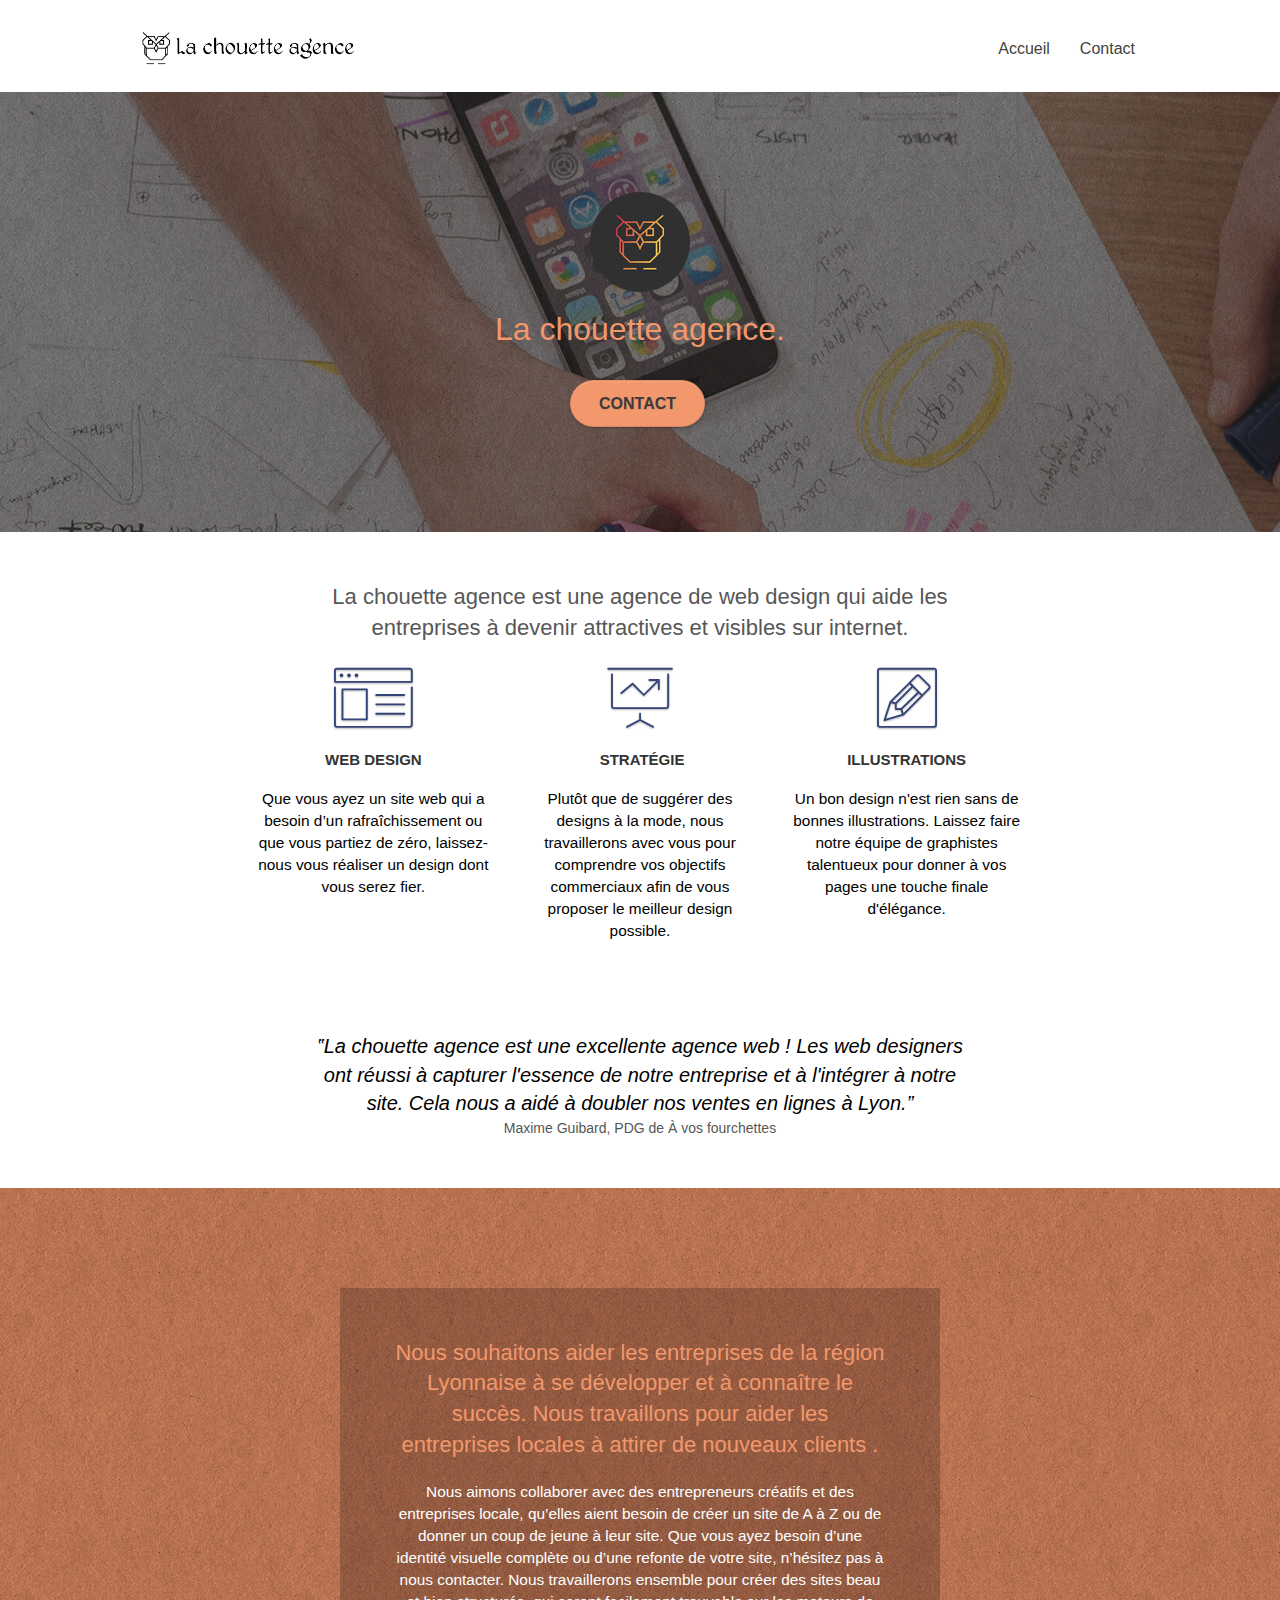
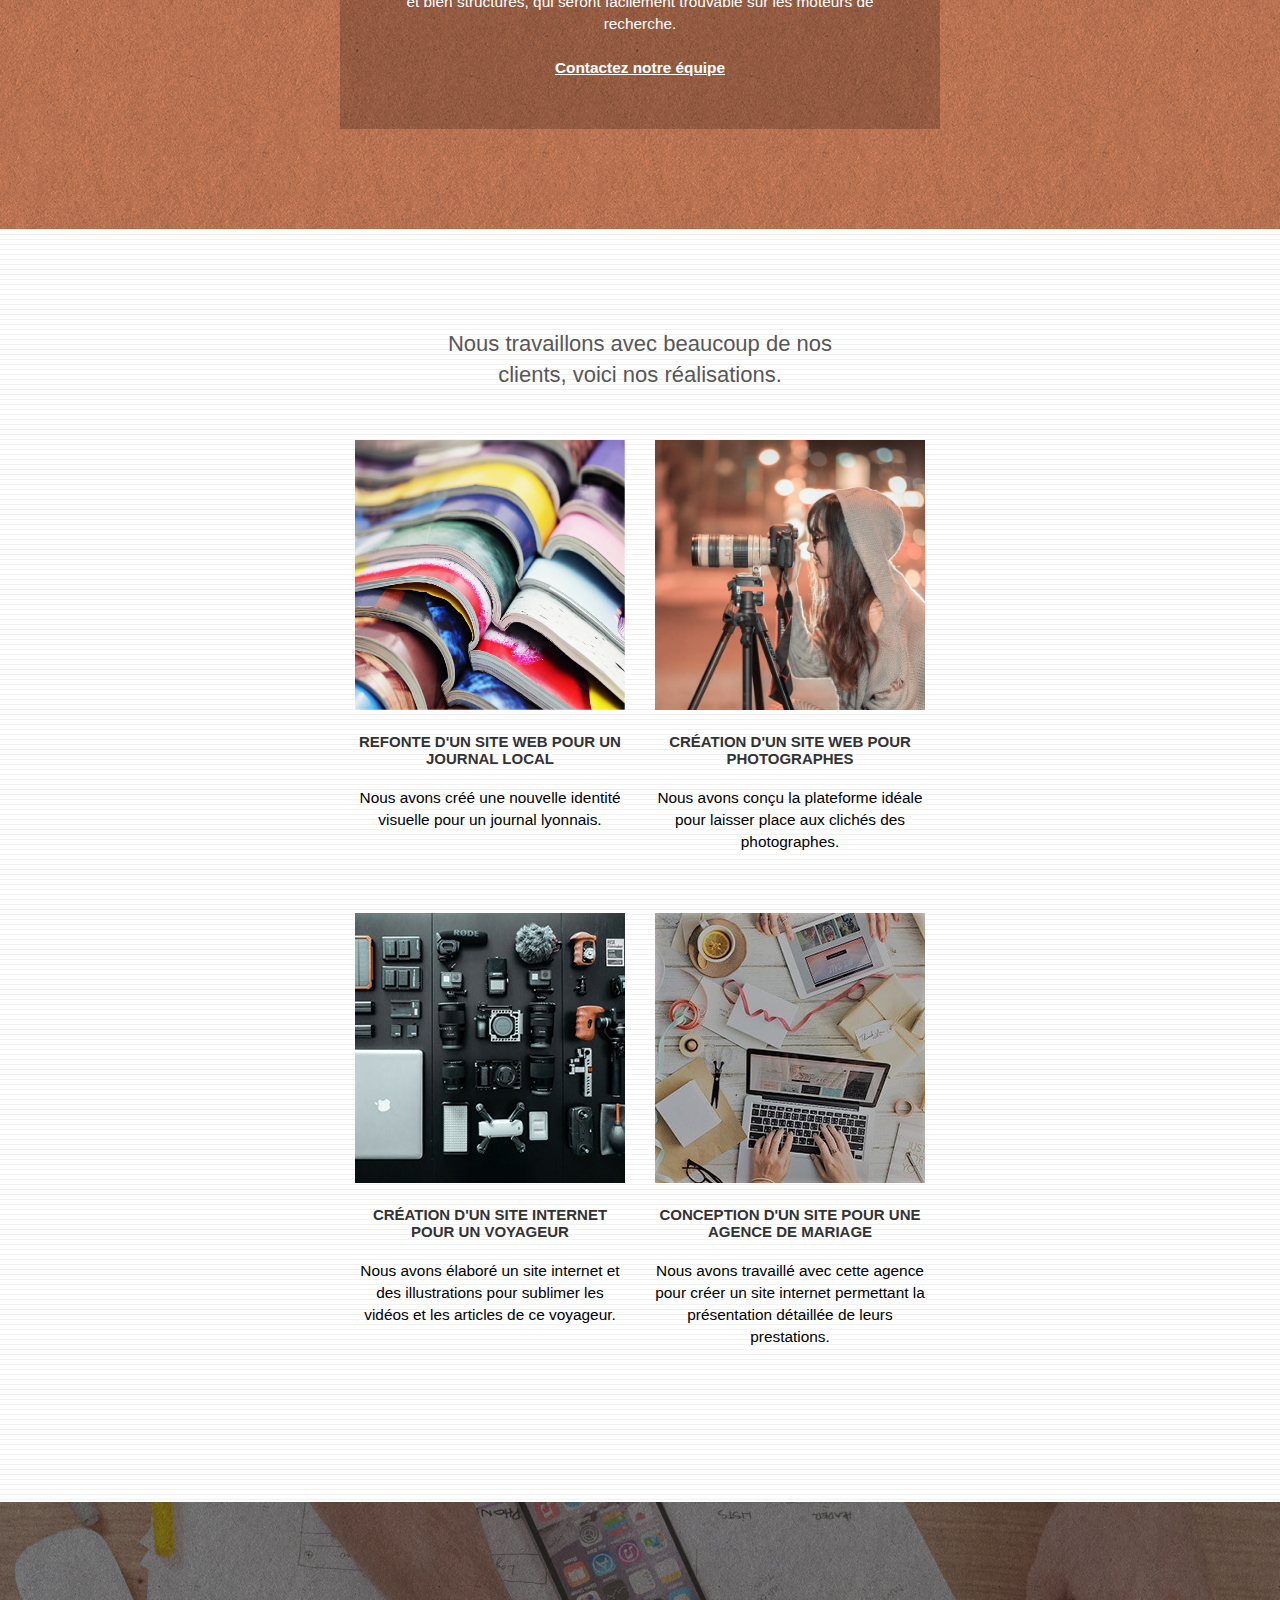
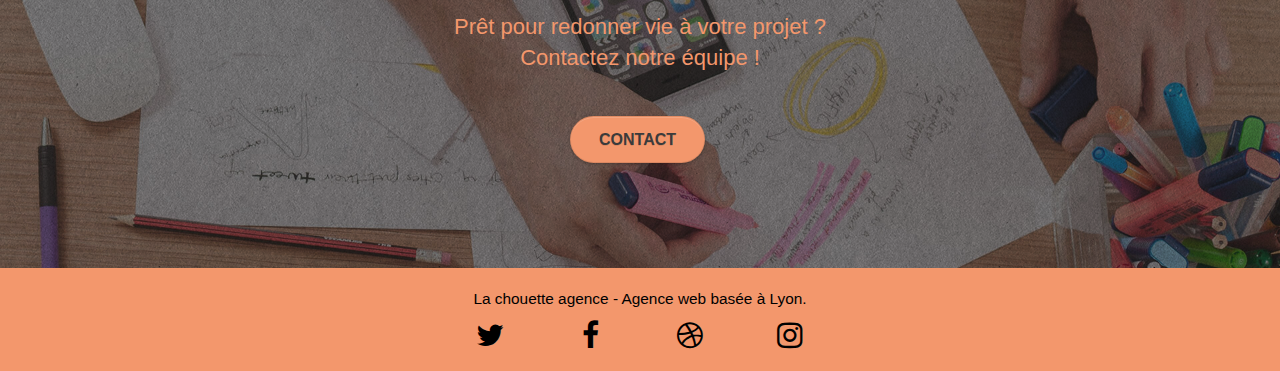
<file: index.html>
<!doctype html>
<html lang="fr">
<head>
    <meta charset="utf-8">
	<meta name="description" content="La chouette agence est la meilleur agence de web design à Lyon. Marque, branding, identité visuelle, charte graphique, illustration, refonte graphique, infographie. Depuis plusieurs années, nous avons aidé plusieurs entreprises à développer leur visibilité sur le web et à doubler leurs ventes.">
	<meta name="robots" content="index, follow"/>
    <meta name="viewport" content="width=device-width, initial-scale=1.0, viewport-fit=cover">
    <link rel="shortcut icon" type="image/png" href="favicon.jpg">
    
	<link rel="stylesheet" type="text/css" href="./css/bootstrap.css">
	<link rel="stylesheet" type="text/css" href="style.css">
	<link rel="stylesheet" type="text/css" href="./css/font-awesome.css">
	<link rel="stylesheet" type="text/css" href="./css/et-line.css">
    
	<script defer src="./js/jquery-2.1.0.js"></script>
	<script defer src="./js/bootstrap.js"></script>
	<script defer src="./js/blocs.js"></script>
	<script defer src="./js/jquery.touchSwipe.js" defer></script>
	<script defer src="./js/gmaps.js"></script>

    <title>La chouette agence | La meilleur agence de web design à Lyon</title>

<!-- Analytics -->
 
<!-- Analytics END -->
    
</head>
<body>
<!-- Principal conteneur -->
<div class="page-container">
    
<!-- bloc-0 -->
<header class="bloc bgc-white l-bloc " id="bloc-0">
	<div class="container bloc-sm">
		<div class="navbar row">
			<div class="navbar-header">
				<a class="navbar-brand focus-tab-black" href="index.html"><img src="img/la-chouette-agence.png" alt="Logo officiel de la chouette agence, la meilleur agence de web design à Lyon" width="214" height="40"/></a>
				<button aria-label="menu" id="nav-toggle" type="button" class="ui-navbar-toggle navbar-toggle" data-toggle="collapse" data-target=".navbar-1">
					<span class="sr-only">Toggle navigation</span><span class="icon-bar"></span><span class="icon-bar"></span><span class="icon-bar"></span>
				</button>
			</div>
			<nav class="collapse navbar-collapse navbar-1 special-dropdown-nav">
				<ul class="site-navigation nav navbar-nav">
					<li>
						<a class="focus-tab-black" href="index.html">Accueil</a>
					</li>
					<li>
					</li>
					<li>
						<a class="focus-tab-black" href="contact.html">Contact</a>
					</li>
				</ul>
			</nav>
		</div>
	</div>
</header>
<!-- bloc-0 END -->

<!-- bloc-1-presentation -->
<main>
	<section class="bloc bgc-dark-slate-blue bg-banniere d-bloc bg-t-edge bloc-bg-texture texture-paper b-parallax" id="bloc-1-hero">
		<div class="container bloc-lg">
			<div class="row tight-width-whitespace">
				<div class="col-sm-12">
					<img src="img/logo.png" class="center-block image-resize-mode" width="100" height="100" alt="Logo secondaire de la chouette agence, la meilleur agence de web design à Lyon" />
					<h1 class="text-center hero-bloc-text tc-white ">
						La chouette agence.
					</h1>
					<div class="text-center">
						<a role="button" href="contact.html" class="btn btn-lg btn-clean btn-rd cta-hero btn-atomic-tangerine focus-tab-white" id="cta-hero">Contact</a>
					</div>
				</div>
			</div>
		</div>
	</section>
<!-- bloc-1-presentation END -->

<!-- bloc-2-services -->

	<section class="bloc bgc-white l-bloc" id="bloc-2-services">
		<div class="container bloc-md">
			<div class="row">
				<div class="col-sm-12 text-center image-to-text-1">
					<h2><strong>La chouette agence</strong> est une <strong>agence de web design</strong> qui aide les entreprises à devenir <strong>attractives</strong> et <strong>visibles sur internet</strong>.</h2>
				</div>
			</div>
			<div class="row voffset-lg med-width-whitespace">
				<div class="col-sm-4">
					<div class="text-center">
						<span aria-labelledby="logo-1-libelle" aria-describedby="logo-1-description" class="et-icon-browser sm-shadow icon-dark-slate-blue icons icon-lg"></span>
					</div>
					<h3 id="logo-1-libelle" class="mg-md text-center">
						Web design
					</h3>
					<p id="logo-1-description" class="text-center ">
						Que vous ayez un <strong>site web</strong> qui a besoin d&rsquo;un <strong>rafraîchissement</strong> ou que vous partiez de zéro, laissez-nous vous <strong>réaliser un design</strong> dont vous serez fier.
					</p>
				</div>
				<div class="col-sm-4">
					<div class="text-center">
						<span aria-labelledby="logo-2-libelle" aria-describedby="logo-2-description" class="et-icon-presentation sm-shadow icon-dark-slate-blue icons icon-lg"></span>
					</div>
					<h3 id="logo-2-libelle" class="mg-md text-center">
						&nbsp;Stratégie
					</h3>
					<p id="logo-2-description" class="text-center ">
						Plutôt que de suggérer des designs à la mode, nous travaillerons avec vous pour comprendre vos <strong>objectifs commerciaux</strong> afin de vous proposer <strong>le meilleur design</strong> possible.<br>
					</p>
				</div>
				<div class="col-sm-4">
					<div class="text-center">
						<span aria-labelledby="logo-3-libelle" aria-describedby="logo-3-description" class="et-icon-edit sm-shadow icon-dark-slate-blue icons icon-lg"></span>
					</div>
					<h3 id="logo-3-libelle" class="mg-md text-center">
						Illustrations
					</h3>
					<p id="logo-3-description" class="text-center ">
						Un bon design n'est rien sans de bonnes illustrations. Laissez faire notre <strong>équipe de graphistes talentueux</strong> pour donner à vos <strong>pages</strong> une touche finale d'<strong>élégance</strong>.
					</p>
				</div>
			</div>
			<div class="row voffset-lg voffset">
				<div class="col-xs-12 col-md-8 col-md-offset-2 text-center image-to-text-2">
					<q>La chouette agence est une <strong>excellente agence web</strong> ! <strong>Les web designers</strong> ont réussi à capturer l'essence de notre entreprise et à l'intégrer à notre site. Cela nous a aidé à <strong>doubler nos ventes en lignes</strong> à Lyon.</q><br>
					<cite>Maxime Guibard, PDG de À vos fourchettes</cite>
				</div>
			</div>
		</div>
	</section>
	<!-- bloc-2-services END -->

	<!-- bloc-3-what-i-do -->
	<section class="bloc tc-white bgc-atomic-tangerine bg-presentation d-bloc bloc-bg-texture texture-paper b-parallax" id="bloc-3-what-i-do">
		<div class="container bloc-lg">
			<div class="row tight-width-whitespace black-background bg-access">
				<div class="col-sm-12">
					<h2 class="mg-md text-center tc-white">
						Nous souhaitons aider les entreprises de la région Lyonnaise à se développer et à connaître le succès. Nous travaillons pour aider les entreprises locales à attirer de nouveaux clients .<br>
					</h2>
					<p class="text-center white">
						Nous aimons collaborer avec des <strong>entrepreneurs créatifs</strong> et des <strong>entreprises locale</strong>, qu’elles aient <strong>besoin de créer un site de A à Z</strong> ou de donner un <strong>coup de jeune à leur site</strong>. Que vous ayez besoin d’<strong>une identité visuelle complète</strong> ou d’<strong>une refonte de votre site</strong>, n’hésitez pas à <strong>nous contacter</strong>. Nous travaillerons ensemble pour créer <strong>des sites beau et bien structurés</strong>, qui seront <strong>facilement trouvable sur les moteurs de recherche</strong>.<br><br><a class="ltc-white bold-link focus-tab-white" href="contact.html">Contactez notre équipe</a><br>
					</p>
				</div>
			</div>
		</div>
	</section>
	<!-- bloc-3-what-i-do END -->

	<!-- bloc-4-portfolio -->
	<section class="bloc bgc-white bg-lines-h2-bg bg-repeat l-bloc" id="bloc-4-portfolio">
		<div class="container bloc-lg">
			<div class="row">
				<div class="col-sm-12 text-center image-to-text-3">
					<h2>Nous travaillons avec beaucoup de nos clients, voici nos réalisations.</h2>
				</div>
			</div>
			<div class="row tight-width-whitespace portfolio-row">
				<article class="col-sm-6">
					<a class="focus-tab-black" href="#" aria-labelledby="image-1-libelle" aria-describedby="image-1-description" data-lightbox="img/1-more.jpg" data-gallery-id="gallery-1" data-caption="Refonte d'un site web pour un journal local" data-frame="snapshot-lb"><img aria-describedby="image-1-description" src="img/1.jpg" width="270" height="270" alt="Refonte d'un site web pour un journal local sur laquelle la chouette agence a travaillé" class="img-responsive portfolio-thumb" /></a>
					<h3 id="image-1-libelle" class="mg-md text-center">
						Refonte d'un site web pour un journal local
					</h3>
					<p id="image-1-description" class="text-center">
						Nous avons créé une nouvelle identité visuelle pour un <strong>journal</strong> lyonnais.
					</p>
				</article>
				<article class="col-sm-6">
					<a class="focus-tab-black" href="#" aria-labelledby="image-2-libelle" aria-describedby="image-2-description" data-lightbox="img/2-more.jpg" data-gallery-id="gallery-1" data-caption="Création d'un site web pour photographes" data-frame="snapshot-lb"><img aria-describedby="image-2-description" src="img/2.jpg" width="270" height="270" class="img-responsive portfolio-thumb" alt="Création d'un site web pour photographes sur laquelle la chouette agence a travaillé"/></a>
					<h3 id="image-2-libelle" class="mg-md text-center">
						Création d'un site web pour photographes
					</h3>
					<p id="image-2-description" class="text-center">
						Nous avons conçu la <strong>plateforme idéale</strong> pour laisser place aux clichés des <strong>photographes</strong>.
					</p>
				</article>
			</div>
			<div class="row tight-width-whitespace portfolio-row">
				<article class="col-sm-6">
					<a class="focus-tab-black" href="#" aria-labelledby="image-3-libelle" aria-describedby="image-3-description" data-lightbox="img/3-more.jpg" data-gallery-id="gallery-1" data-caption="Création d'un site internet pour un voyageur" data-frame="snapshot-lb"><img aria-describedby="image-3-description" src="img/3.jpg" width="270" height="270" class="img-responsive portfolio-thumb" alt="Création d'un site web pour voyageur sur laquelle la chouette agence a travaillé"/></a>
					<h3 id="image-3-libelle" class="mg-md text-center">
						Création d'un site internet pour un voyageur
					</h3>
					<p id="image-3-description" class="text-center">
						Nous avons élaboré un <strong>site internet</strong> et des <strong>illustrations</strong> pour <strong>sublimer les vidéos</strong> et les <strong>articles</strong> de ce voyageur.
					</p>
				</article>
				<article class="col-sm-6">
					<a class="focus-tab-black" href="#" aria-labelledby="image-4-libelle" aria-describedby="image-4-description" data-lightbox="img/4-more.jpg" data-gallery-id="gallery-1" data-caption="Conception d'un site pour une agence de mariage" data-frame="snapshot-lb"><img aria-describedby="image-4-description" src="img/4.jpg" width="270" height="270" class="img-responsive portfolio-thumb" alt="Création d'un site web pour agence de mariage sur laquelle la chouette agence a travaillé"/></a>
					<h3 id="image-4-libelle" class="mg-md text-center">
						Conception d'un site pour une agence de mariage
					</h3>
					<p id="image-4-description" class="text-center">
						Nous avons travaillé avec cette agence pour créer un site internet permettant la <strong>présentation détaillée</strong> de leurs prestations.
					</p>
				</article>
			</div>
		</div>
	</section>
	<!-- bloc-4-portfolio END -->

	<!-- bloc-5-cta -->
	<section class="bloc bg-banniere d-bloc bloc-bg-texture texture-paper" id="bloc-5-cta">
		<div class="container bloc-lg">
			<div class="row">
				<div class="col-sm-12">
					<h2 class="mg-md text-center tc-white">
						Prêt pour redonner vie à votre projet ?<br>Contactez notre équipe !
					</h2>
					<div class="col-sm-12 text-center">
						<a role="button" href="contact.html" class="btn btn-atomic-tangerine btn-clean btn-rd btn-lg cta-hero focus-tab-white">Contact</a>
					</div>
				</div>
			</div>
		</div>
	</section>
</main>
<!-- bloc-5-cta END -->

<!-- Footer - bloc-8 -->
<footer class="bloc bgc-atomic-tangerine d-bloc" id="bloc-8">
	<div class="container bloc-sm">
		<div class="row">
			<div class="col-sm-12">
				<p class="text-center">
					La chouette agence - <strong>Agence web basée à Lyon</strong>.<br>
				</p>
				<div class="row row-no-gutters social">
					<div class="col-sm-3">
						<div class="text-center">
							<a class="social focus-tab-white" href="#" title="Compte Twitter de la chouette agence"><span class="fa fa-twitter icon-md color-access"></span></a>
						</div>
					</div>
					<div class="col-sm-3">
						<div class="text-center">
							<a class="social focus-tab-white" href="#" title="Compte Facebook de la chouette agence"><span class="fa fa-facebook icon-md color-access"></span></a>
						</div>
					</div>
					<div class="col-sm-3">
						<div class="text-center">
							<a class="social focus-tab-white" href="#" title="Compte Dribble de la chouette agence"><span class="fa fa-dribbble icon-md color-access"></span></a>
						</div>
					</div>
					<div class="col-sm-3">
						<div class="text-center">
							<a class="social focus-tab-white" href="#" title="Compte Instagram de la chouette agence"><span class="fa fa-instagram icon-md color-access"></span></a>
						</div>
					</div>
				</div>
			</div>
		</div>
	</div>
</footer>
<!-- Footer - bloc-8 END -->

</div>
<!-- Principal conteneur END -->
    

</body>
</html>
</file>
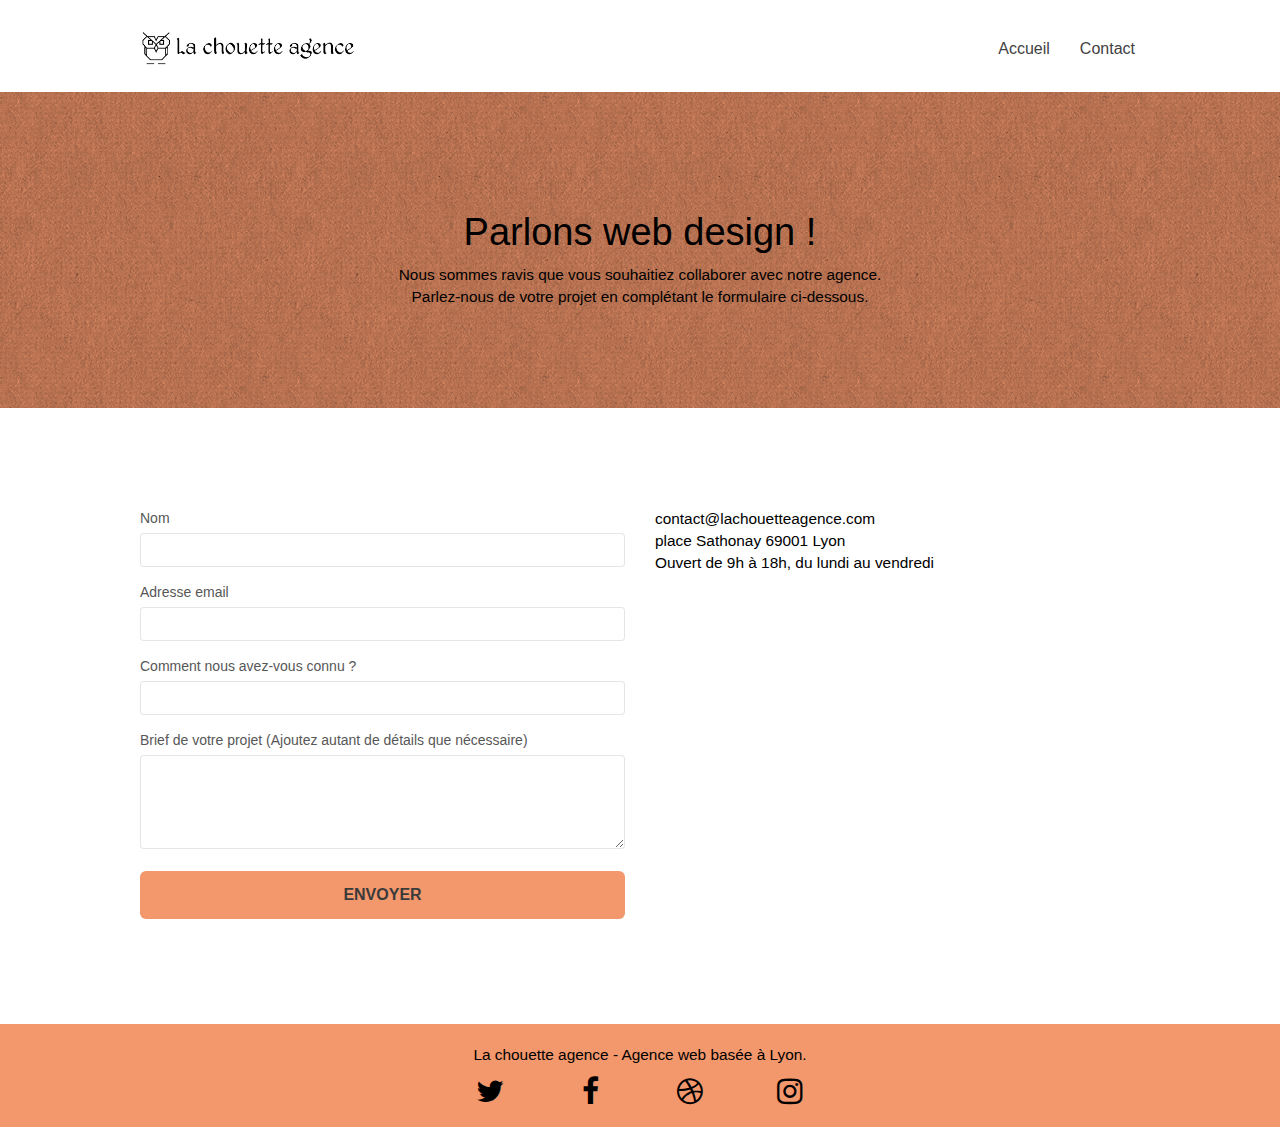
<file: contact.html>
<!doctype html>
<html lang="fr">
<head>
    <meta charset="utf-8">
    <meta name="description" content="Vous voulez développer le design de votre site web ? Vous avez des questions sur les tarifs ? N'hésitez pas, des professionels de la chouette agence sont à votre écoute.">
	<meta name="robots" content="index,follow"/>
    <meta name="viewport" content="width=device-width, initial-scale=1.0, viewport-fit=cover">
    <link rel="shortcut icon" type="image/png" href="favicon.jpg">
    
	<link rel="stylesheet" type="text/css" href="./css/bootstrap.css">
	<link rel="stylesheet" type="text/css" href="style.css">
	<link rel="stylesheet" type="text/css" href="./css/font-awesome.css">
	<link rel="stylesheet" type="text/css" href="./css/et-line.css">
    
	<script src="./js/jquery-2.1.0.js"></script>
	<script src="./js/bootstrap.js"></script>
	<script src="./js/blocs.js"></script>
	<script src="./js/jqBootstrapValidation.js"></script>
	<script src="./js/formHandler.js"></script>
    <title>Nous contacter</title>

    
<!-- Analytics -->
 
<!-- Analytics END -->
    
</head>
<body>
<!-- Principal conteneur -->
<div class="page-container">
    
<!-- bloc-0 -->
<header class="bloc bgc-white l-bloc " id="bloc-0">
	<div class="container bloc-sm">
		<div class="navbar row">
			<div class="navbar-header">
				<a class="navbar-brand focus-tab-black" href="index.html"><img src="img/la-chouette-agence.png" alt="Logo officiel de la chouette agence, la meilleur agence de web design à Lyon" height="40" width="214"/></a>
				<button aria-label="menu" id="nav-toggle" type="button" class="ui-navbar-toggle navbar-toggle" data-toggle="collapse" data-target=".navbar-1">
					<span class="sr-only">Toggle navigation</span><span class="icon-bar"></span><span class="icon-bar"></span><span class="icon-bar"></span>
				</button>
			</div>
			<nav class="collapse navbar-collapse navbar-1 special-dropdown-nav">
				<ul class="site-navigation nav navbar-nav">
					<li>
						<a class="focus-tab-black" href="index.html">Accueil</a>
					</li>
					<li>
					</li>
					<li>
						<a class="focus-tab-black" href="contact.html">Contact</a>
					</li>
				</ul>
			</nav>
		</div>
	</div>
</header>
<!-- bloc-0 END -->

<!-- bloc-6 -->
<main>
	<section class="bloc bg-dots-bg bg-repeat bgc-atomic-tangerine d-bloc bloc-bg-texture texture-paper" id="bloc-6">
		<div class="container bloc-lg">
			<div class="row">
				<div class="col-sm-12">
					<h1 class="text-center hero-bloc-text color-access">
						Parlons web design !
					</h1>
					<p class="text-center mg-lg tight-width-whitespace color-access">
						Nous sommes ravis que vous souhaitiez <strong>collaborer</strong> avec notre agence.<br>
						Parlez-nous de votre projet en complétant le formulaire ci-dessous.
					</p>
				</div>
			</div>
		</div>
	</section>
	<!-- bloc-6 END -->

	<!-- bloc-7 -->
	<div class="bloc bgc-white l-bloc" id="bloc-7">
		<div class="container bloc-lg">
			<div class="row">
				<div role="form" class="col-sm-6">
					<form id="form_1" novalidate>
						<div class="form-group">
							<label for="name">
								Nom
							</label>
							<input id="name" class="form-control" type="text" required/>
						</div>
						<div class="form-group">
							<label for="email" >
								Adresse email
							</label>
							<input id="email" class="form-control" type="email" required/>
						</div>
						<div class="form-group">
							<label for="input_504">
								Comment nous avez-vous connu ?
							</label>
							<input id="input_504" class="form-control" type="text" required/>
						</div>
						<div class="form-group">
							<label for="message">
								Brief de votre projet (Ajoutez autant de détails que nécessaire)<br>
							</label><textarea id="message" class="form-control" rows="4" cols="50" required></textarea>
						</div> 
						<button class="bloc-button btn btn-lg btn-block cta-hero btn-atomic-tangerine focus-tab-black" type="submit">
							Envoyer
						</button>
					</form>
				</div>
				<div class="col-sm-6">
					<address>
						contact@lachouetteagence.com<br>
						place Sathonay 69001 Lyon<br>
						Ouvert de 9h à 18h, du lundi au vendredi<br>
					</address>
				</div>
			</div>
		</div>
	</div>
	<!-- bloc-7 END -->

	<!-- ScrollToTop Button -->
	<a role="button" aria-label="défiler vers le haut" class="bloc-button btn btn-d scrollToTop" onclick="scrollToTarget('1')"><span class="fa fa-chevron-up"></span></a>
	<!-- ScrollToTop Button END-->

</main>
<!-- Footer - bloc-8 -->
<footer class="bloc bgc-atomic-tangerine d-bloc" id="bloc-8">
	<div class="container bloc-sm">
		<div class="row">
			<div class="col-sm-12">
				<p class="text-center">
					La chouette agence - <strong>Agence web basée à Lyon</strong>.<br>
				</p>
				<div class="row row-no-gutters social">
					<div class="col-sm-3">
						<div class="text-center">
							<a class="social focus-tab-white" href="#" title="Compte Twitter de la chouette agence"><span class="fa fa-twitter icon-md color-access"></span></a>
						</div>
					</div>
					<div class="col-sm-3">
						<div class="text-center">
							<a class="social focus-tab-white" href="#" title="Compte Facebook de la chouette agence"><span class="fa fa-facebook icon-md color-access"></span></a>
						</div>
					</div>
					<div class="col-sm-3">
						<div class="text-center">
							<a class="social focus-tab-white" href="#" title="Compte Dribble de la chouette agence"><span class="fa fa-dribbble icon-md color-access"></span></a>
						</div>
					</div>
					<div class="col-sm-3">
						<div class="text-center">
							<a class="social focus-tab-white" href="#" title="Compte Instagram de la chouette agence"><span class="fa fa-instagram icon-md color-access"></span></a>
						</div>
					</div>
				</div>
			</div>
		</div>
	</div>
</footer>
<!-- Footer - bloc-8 END -->

</div>
<!-- Principal conteneur END -->
    

</body>
</html>
</file>
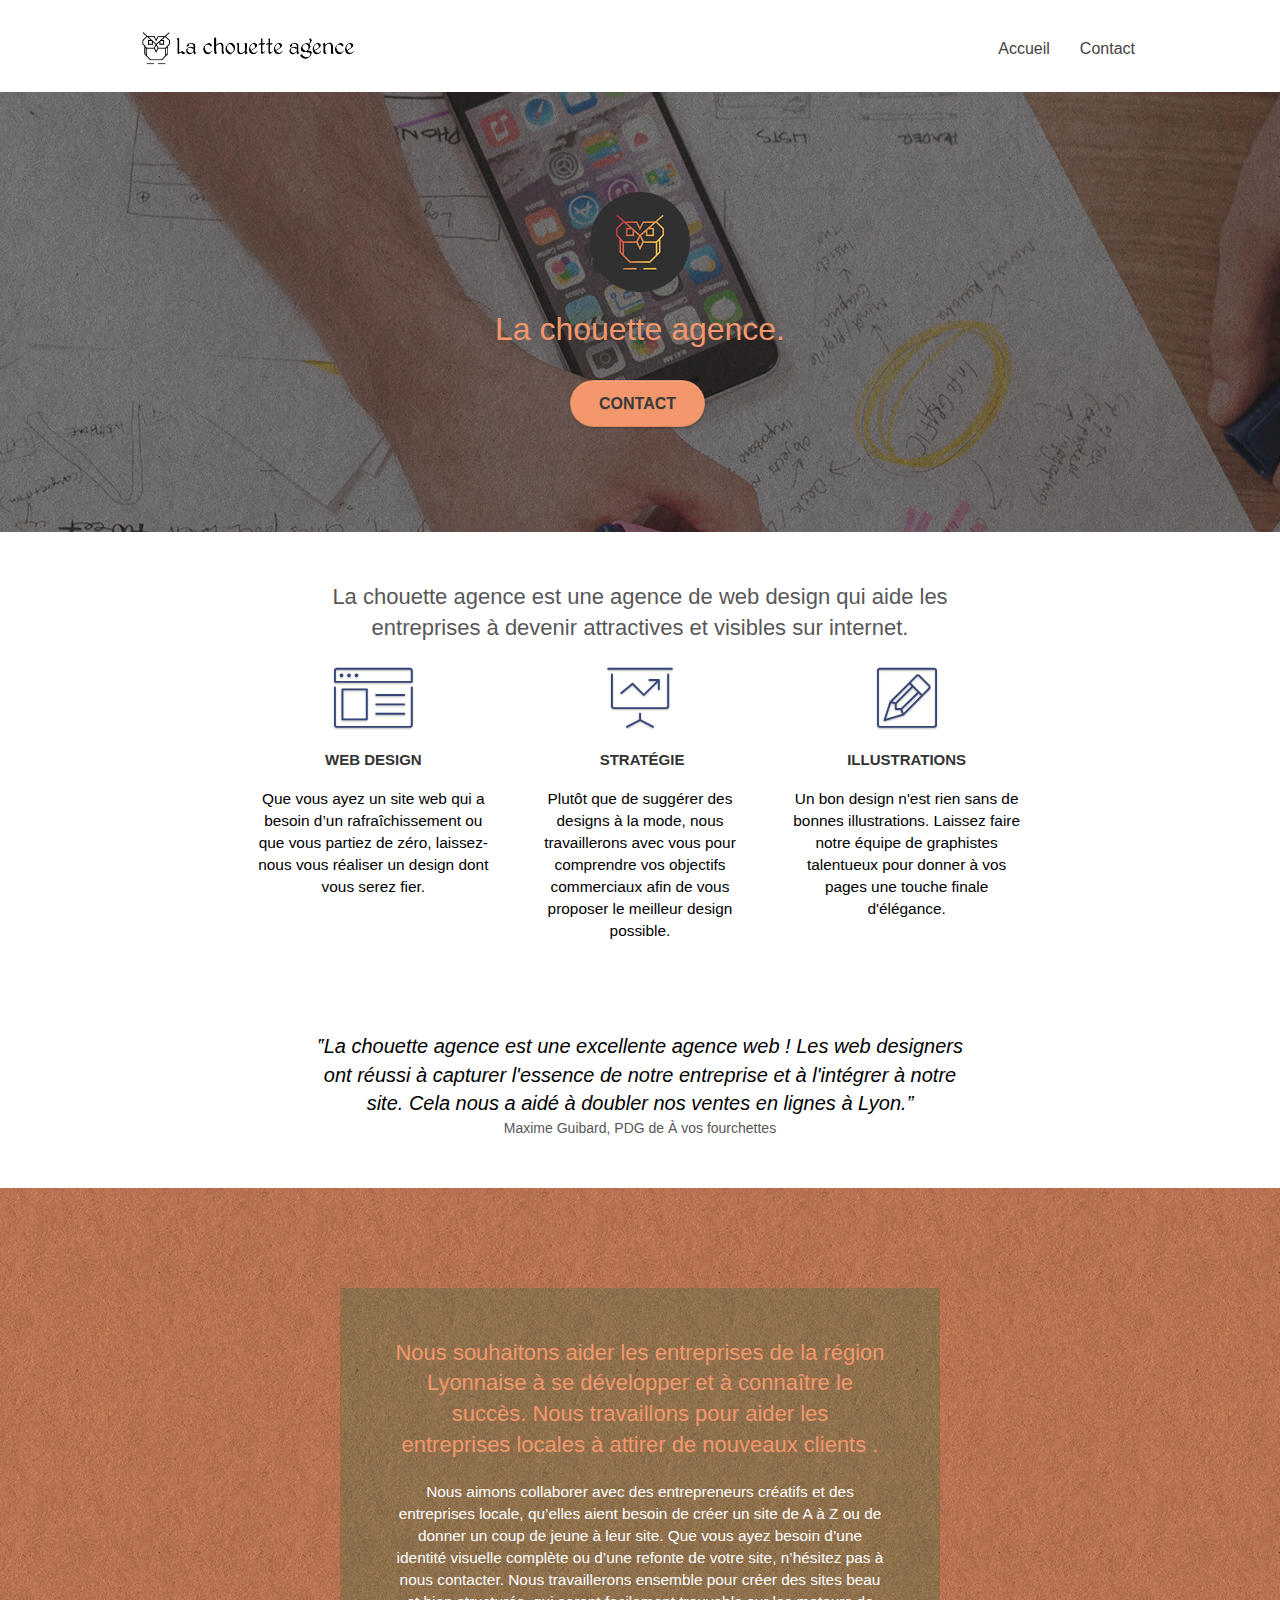
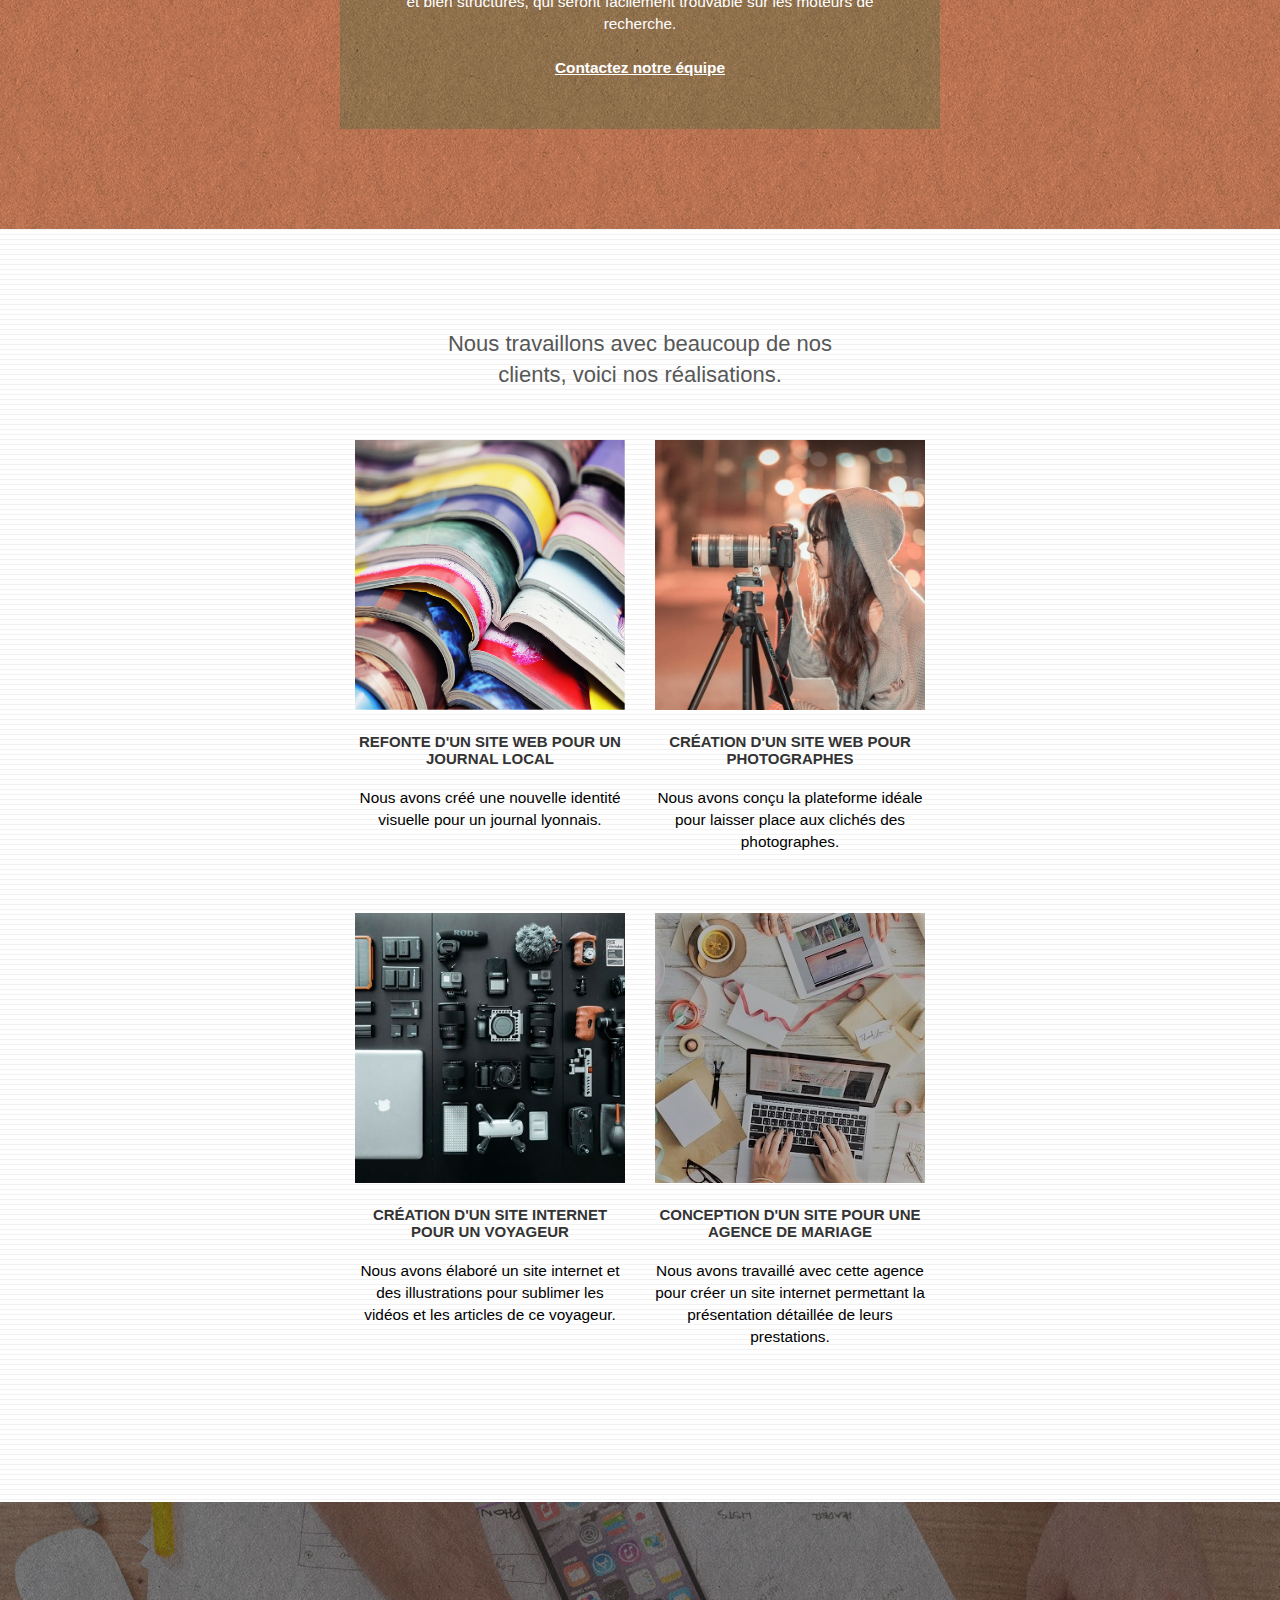
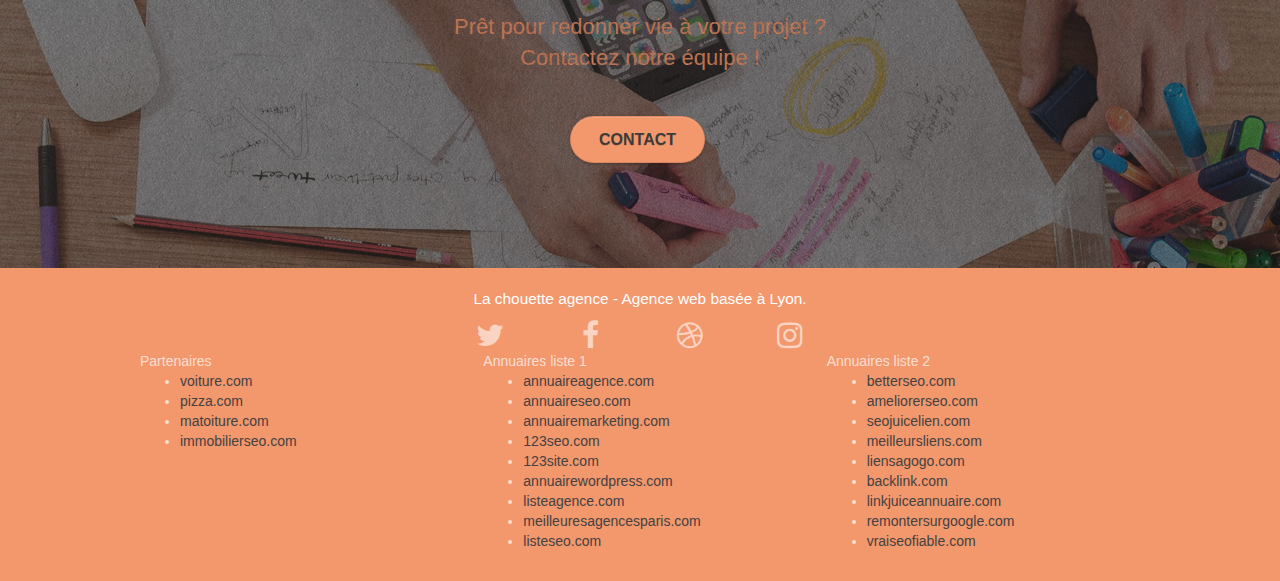
<file: la-chouette-agence.html>
<!doctype html>
<html lang="Default">
<head>
    <meta charset="utf-8">
	<meta name="description" content="La chouette agence est la meilleur agence de web design à Lyon. Marque, branding, identité visuelle, charte graphique, illustration, refonte graphique, infographie. Depuis plusieurs années, nous avons aidé plusieurs entreprises à développer leur visibilité sur le web et à doubler leurs ventes.">
	<meta name="robots" content="index, follow"/>
    <meta name="viewport" content="width=device-width, initial-scale=1.0, viewport-fit=cover">
    <link rel="shortcut icon" type="image/png" href="favicon.jpg">
    
	<link rel="stylesheet" type="text/css" href="./css/bootstrap.css">
	<link rel="stylesheet" type="text/css" href="style.css">
	<link rel="stylesheet" type="text/css" href="./css/font-awesome.css">
	<link rel="stylesheet" type="text/css" href="./css/et-line.css">
    
	<script src="./js/jquery-2.1.0.js"></script>
	<script src="./js/bootstrap.js"></script>
	<script src="./js/blocs.js"></script>
	<script src="./js/jquery.touchSwipe.js" defer></script>
	<script src="./js/gmaps.js"></script>

    <title>La chouette agence | La meilleur agence de web design à Lyon</title>

<!-- Analytics -->
 
<!-- Analytics END -->
    
</head>
<body>
<!-- Principal conteneur -->
<div class="page-container">
    
<!-- bloc-0 -->
<div class="bloc bgc-white l-bloc " id="bloc-0">
	<div class="container bloc-sm">

		<nav class="navbar row">
			<div class="navbar-header">
				<a class="navbar-brand" href="index.html"><img src="img/la-chouette-agence.png" alt="paris web design logo agence web meilleure agence" height="40"/></a>
				<button id="nav-toggle" type="button" class="ui-navbar-toggle navbar-toggle" data-toggle="collapse" data-target=".navbar-1">
					<span class="sr-only">Toggle navigation</span><span class="icon-bar"></span><span class="icon-bar"></span><span class="icon-bar"></span>
				</button>
			</div>
			<div class="collapse navbar-collapse navbar-1 special-dropdown-nav">
				<ul class="site-navigation nav navbar-nav">
					<li>
						<a href="index.html">Accueil</a>
					</li>
					<li>
					</li>
					<li>
						<a href="contact.html">Contact</a>
					</li>
				</ul>
			</div>
		</nav>
	</div>
</div>
<!-- bloc-0 END -->

<!-- bloc-1-presentation -->
<div class="bloc bgc-dark-slate-blue bg-banniere d-bloc bg-t-edge bloc-bg-texture texture-paper b-parallax" id="bloc-1-hero">
	<div class="container bloc-lg">
		<div class="row tight-width-whitespace">
			<div class="col-sm-12">
				<img src="img/logo.png" class="center-block image-resize-mode" width="100" alt="La chouette agence, agence web paris, création logo paris" />
				<h1 class="text-center hero-bloc-text tc-white ">
					La chouette agence.
				</h1>
				<div class="text-center">
					<a href="contact.html" class="btn btn-lg btn-clean btn-rd cta-hero btn-atomic-tangerine" id="cta-hero">Contact</a>
				</div>
			</div>
		</div>
	</div>
</div>
<!-- bloc-1-presentation END -->

<!-- bloc-2-services -->
<div class="bloc bgc-white l-bloc" id="bloc-2-services">
	<div class="container bloc-md">
		<div class="row">
			<div class="col-sm-12 text-center image-to-text-1">
				<h2>La chouette agence est une agence de web design qui aide les entreprises à devenir attractives et visibles sur internet.</h2>
			</div>
		</div>
		<div class="row voffset-lg med-width-whitespace">
			<div class="col-sm-4">
				<div class="text-center">
					<span class="et-icon-browser sm-shadow icon-dark-slate-blue icons icon-lg"></span>
				</div>
				<h3 class="mg-md text-center">
					Web design
				</h3>
				<p class="text-center ">
					Que vous ayez un site web qui a besoin d&rsquo;un rafraîchissement ou que vous partiez de zéro, laissez-nous vous réaliser un design dont vous serez fier.
				</p>
			</div>
			<div class="col-sm-4">
				<div class="text-center">
					<span class="et-icon-presentation sm-shadow icon-dark-slate-blue icons icon-lg"></span>
				</div>
				<h3 class="mg-md text-center">
					&nbsp;Stratégie
				</h3>
				<p class="text-center ">
					Plutôt que de suggérer des designs à la mode, nous travaillerons avec vous pour comprendre vos objectifs commerciaux afin de vous proposer le meilleur design possible.<br>
				</p>
			</div>
			<div class="col-sm-4">
				<div class="text-center">
					<span class="et-icon-edit sm-shadow icon-dark-slate-blue icons icon-lg"></span>
				</div>
				<h3 class="mg-md text-center">
					Illustrations
				</h3>
				<p class="text-center ">
					Un bon design n'est rien sans de bonnes illustrations. Laissez faire notre équipe de graphistes talentueux pour donner à vos pages une touche finale d'élégance.
				</p>
			</div>
		</div>
		<div class="row voffset-lg voffset">
			<div class="col-xs-12 col-md-8 col-md-offset-2 text-center image-to-text-2">
				<q>La chouette agence est une excellente agence web ! Les web designers ont réussi à capturer l'essence de notre entreprise et à l'intégrer à notre site. Cela nous a aidé à doubler nos ventes en lignes à Lyon.</q><br>
				<cite>Maxime Guibard, PDG de À vos fourchettes</cite>
			</div>
		</div>
	</div>
</div>
<!-- bloc-2-services END -->

<!-- bloc-3-what-i-do -->
<div class="bloc tc-white bgc-atomic-tangerine bg-presentation d-bloc bloc-bg-texture texture-paper b-parallax" id="bloc-3-what-i-do">
	<div class="container bloc-lg">
		<div class="row tight-width-whitespace black-background">
			<div class="col-sm-12">
				<h2 class="mg-md text-center tc-white">
					Nous souhaitons aider les entreprises de la région Lyonnaise à se développer et à connaître le succès. Nous travaillons pour aider les entreprises locales à attirer de nouveaux clients .<br>
				</h2>
				<p class="text-center white">
					Nous aimons collaborer avec des entrepreneurs créatifs et des entreprises locale, qu’elles aient besoin de créer un site de A à Z ou de donner un coup de jeune à leur site. Que vous ayez besoin d’une identité visuelle complète ou d’une refonte de votre site, n’hésitez pas à nous contacter. Nous travaillerons ensemble pour créer des sites beau et bien structurés, qui seront facilement trouvable sur les moteurs de recherche. <br><br><a class="ltc-white bold-link" href="contact.html">Contactez notre équipe</a><br>
				</p>
			</div>
		</div>
	</div>
</div>
<!-- bloc-3-what-i-do END -->

<!-- bloc-4-portfolio -->
<div class="bloc bgc-white bg-lines-h2-bg bg-repeat l-bloc" id="bloc-4-portfolio">
	<div class="container bloc-lg">
		<div class="row">
			<div class="col-sm-12 text-center image-to-text-3">
				<h2>Nous travaillons avec beaucoup de nos clients, voici nos réalisations.</h2>
			</div>
		</div>
		<div class="row tight-width-whitespace portfolio-row">
			<div class="col-sm-6">
				<a href="#" data-lightbox="img/1.jpg" data-gallery-id="gallery-1" data-caption="Refonte d'un site web pour un journal local" data-frame="snapshot-lb"><img src="img/1.jpg" alt="paris web design logo agence web meilleure agence et refonte site web journal" class="img-responsive portfolio-thumb" /></a>
				<h3 class="mg-md text-center">
					Refonte d'un site web pour un journal local
				</h3>
				<p class="text-center">
					Nous avons créé une nouvelle identité visuelle pour un journal lyonnais.
				</p>
			</div>
			<div class="col-sm-6">
				<a href="#" data-lightbox="img/2.jpg" data-gallery-id="gallery-1" data-caption="Création d'un site web pour photographes" data-frame="snapshot-lb"><img src="img/2.jpg" class="img-responsive portfolio-thumb" alt="paris web design logo agence web meilleure agence, Création d'un site web pour photographes" /></a>
				<h3 class="mg-md text-center">
					Création d'un site web pour photographes
				</h3>
				<p class="text-center">
					Nous avons conçu la plateforme idéale pour laisser place aux clichés des photographes.
				</p>
			</div>
		</div>
		<div class="row tight-width-whitespace portfolio-row">
			<div class="col-sm-6">
				<a href="#" data-lightbox="img/3.bmp" data-gallery-id="gallery-1" data-caption="Création d'un site internet pour un voyageur" data-frame="snapshot-lb"><img src="img/3.bmp" class="img-responsive portfolio-thumb" alt="paris web design logo agence web meilleure agence, Création d'un site web pour voyageur"/></a>
				<h3 class="mg-md text-center">
					Création d'un site internet pour un voyageur
				</h3>
				<p class="text-center">
					Nous avons élaboré un site internet et des illustrations pour sublimer les vidéos et les articles de ce voyageur.
				</p>
			</div>
			<div class="col-sm-6">
				<a href="#" data-lightbox="img/4.bmp" data-gallery-id="gallery-1" data-caption="Conception d'un site pour une agence de mariage" data-frame="snapshot-lb"><img src="img/4.bmp" class="img-responsive portfolio-thumb" alt="paris web design logo agence web meilleure agence, Création d'un site web pour agence de mariage" /></a>
				<h3 class="mg-md text-center">
					Conception d'un site pour une agence de mariage
				</h3>
				<p class="text-center">
					Nous avons travaillé avec cette agence pour créer un site internet permettant la présentation détaillée de leurs prestations.
				</p>
			</div>
		</div>
	</div>
</div>
<!-- bloc-4-portfolio END -->

<!-- bloc-5-cta -->
<div class="bloc bgc-dark-slate-blue bg-banniere d-bloc bloc-bg-texture texture-paper" id="bloc-5-cta">
	<div class="container bloc-lg">
		<div class="row">
			<h2 class="mg-md text-center tc-white">
				Prêt pour redonner vie à votre projet ?<br>Contactez notre équipe !
			</h2>
			<div class="col-sm-12 text-center">
				<a href="contact.html" class="btn btn-atomic-tangerine btn-clean btn-rd btn-lg cta-hero">Contact</a>
			</div>
		</div>
	</div>
</div>
<!-- bloc-5-cta END -->

<!-- Footer - bloc-8 -->
<div class="bloc bgc-atomic-tangerine d-bloc" id="bloc-8">
	<div class="container bloc-sm">
		<div class="row">
			<div class="col-sm-12">
				<p class="text-center white">
					La chouette agence - Agence web basée à Lyon.<br>
				</p>
				<div class="row row-no-gutters social">
					<div class="col-sm-3">
						<div class="text-center">
							<a class="social" href="index.html"><span class="fa fa-twitter icon-md"></span></a>
						</div>
					</div>
					<div class="col-sm-3">
						<div class="text-center">
							<a class="social" href="index.html"><span class="fa fa-facebook icon-md"></span></a>
						</div>
					</div>
					<div class="col-sm-3">
						<div class="text-center">
							<a class="social" href="index.html"><span class="fa fa-dribbble icon-md"></span></a>
						</div>
					</div>
					<div class="col-sm-3">
						<div class="text-center">
							<a class="social" href="index.html"><span class="fa fa-instagram icon-md"></span></a>
						</div>
					</div>
				</div>
				<div class="row">
					<div class="col-sm-4">
						Partenaires
							<ul>
								<li><a href="voiture.com">voiture.com</a></li>
								<li><a href="pizza.com">pizza.com</a></li>
								<li><a href="matoiture.com">matoiture.com</a></li>
								<li><a href="immobilierseo.com">immobilierseo.com</a></li>
							</ul>		
					</div>
					<div class="col-sm-4">
						Annuaires liste 1
						<ul>
							<li><a href="annuaireagence.com">annuaireagence.com</a></li>
							<li><a href="annuaireseo.com">annuaireseo.com</a></li>
							<li><a href="annuairemarketing.com">annuairemarketing.com</a></li>
							<li><a href="123seoture.com">123seo.com</a></li>
							<li><a href="123site.com">123site.com</a></li>
							<li><a href="annuairewordpress.com">annuairewordpress.com</a></li>
							<li><a href="listeagence.com">listeagence.com</a></li>
							<li><a href="meilleuresagencesparis.com">meilleuresagencesparis.com</a></li>
							<li><a href="listeseo.com">listeseo.com</a></li>
						</ul>
					</div>
					<div class="col-sm-4">
						Annuaires liste 2
						<ul>
							<li><a href="betterseo.com">betterseo.com</a></li>
							<li><a href="ameliorerseo.com">ameliorerseo.com</a></li>
							<li><a href="seojuicelien.com">seojuicelien.com</a></li>
							<li><a href="meilleursliens.com">meilleursliens.com</a></li>
							<li><a href="liensagogo.com">liensagogo.com</a></li>
							<li><a href="backlink.com">backlink.com</a></li>
							<li><a href="linkjuiceannuaire.com">linkjuiceannuaire.com</a></li>
							<li><a href="remontersurgoogle.com">remontersurgoogle.com</a></li>
							<li><a href="vraiseofiable.com">vraiseofiable.com</a></li>
						</ul>
					</div>
				</div>
			</div>
		</div>
	</div>
</div>
<!-- Footer - bloc-8 END -->

</div>
<!-- Principal conteneur END -->
    

</body>
</html>
</file>
<file: style.css>
body {
    margin: 0;
    padding: 0;
    background: #FFF;
    overflow-x: hidden;
    -webkit-font-smoothing: antialiased;
    -moz-osx-font-smoothing: grayscale;
}

a,
button {
    transition: all .3s ease-in-out;
    outline: none!important;
}

a:hover {
    text-decoration: none;
    cursor: pointer;
}

#page-loading-blocs-notifaction {
    position: fixed;
    top: 0;
    bottom: 0;
    width: 100%;
    z-index: 100000;
    background: #FFFFFF url("img/pageload-spinner.gif") no-repeat center center;
}

.bloc {
    width: 100%;
    clear: both;
    background: 50% 50% no-repeat;
    padding: 0 50px;
    -webkit-background-size: cover;
    -moz-background-size: cover;
    -o-background-size: cover;
    background-size: cover;
    position: relative;
}

.bloc .container {
    padding-left: 0;
    padding-right: 0;
}

.bloc-lg {
    padding: 100px 50px;
}

.bloc-md {
    padding: 50px;
}

.bloc-sm {
    padding: 20px 50px;
}

.bg-center,
.bg-l-edge,
.bg-r-edge,
.bg-t-edge,
.bg-b-edge,
.bg-tl-edge,
.bg-bl-edge,
.bg-tr-edge,
.bg-br-edge,
.bg-repeat {
    -webkit-background-size: auto!important;
    -moz-background-size: auto!important;
    -o-background-size: auto!important;
    background-size: auto!important;
}

.bg-repeat {
    background: repeat;
}

.bg-t-edge {
    background: top no-repeat;
}

.bloc-bg-texture::before {
    content: "";
    background-size: 2px 2px;
    position: absolute;
    top: 0;
    bottom: 0;
    left: 0;
    right: 0;
}

.texture-paper::before {
    background: url("img/texture-paper.png");
    background-size: 280px 280px;
}

.b-parallax {
    background-attachment: fixed;
}

.d-bloc {
    color: rgba(255, 255, 255, .7);
}

.d-bloc button:hover {
    color: rgba(255, 255, 255, .9);
}

.d-bloc .icon-round,
.d-bloc .icon-square,
.d-bloc .icon-rounded,
.d-bloc .icon-semi-rounded-a,
.d-bloc .icon-semi-rounded-b {
    border-color: rgba(255, 255, 255, .9);
}

.d-bloc .divider-h span {
    border-color: rgba(255, 255, 255, .2);
}

.d-bloc .a-btn,
.d-bloc .navbar a,
.d-bloc .navbar-brand,
.d-bloc a .icon-sm,
.d-bloc a .icon-md,
.d-bloc a .icon-lg,
.d-bloc a .icon-xl,
.d-bloc h1 a,
.d-bloc h2 a,
.d-bloc h3 a,
.d-bloc h4 a,
.d-bloc h5 a,
.d-bloc h6 a,
.d-bloc p a {
    color: rgba(255, 255, 255, .6);
}

.d-bloc .a-btn:hover,
.d-bloc .navbar a:hover,
.d-bloc .navbar-brand:hover,
.d-bloc a:hover .icon-sm,
.d-bloc a:hover .icon-md,
.d-bloc a:hover .icon-lg,
.d-bloc a:hover .icon-xl,
.d-bloc h1 a:hover,
.d-bloc h2 a:hover,
.d-bloc h3 a:hover,
.d-bloc h4 a:hover,
.d-bloc h5 a:hover,
.d-bloc h6 a:hover,
.d-bloc p a:hover {
    color: rgba(255, 255, 255, 1);
}

.d-bloc .navbar-toggle .icon-bar {
    background: rgba(255, 255, 255, 1);
}

.d-bloc .btn-wire,
.d-bloc .btn-wire:hover {
    color: rgba(255, 255, 255, 1);
    border-color: rgba(255, 255, 255, 1);
}

.d-bloc .panel {
    color: rgba(0, 0, 0, .5);
}

.d-bloc .panel button:hover {
    color: rgba(0, 0, 0, .7);
}

.d-bloc .panel icon {
    border-color: rgba(0, 0, 0, .7);
}

.d-bloc .panel .divider-h span {
    border-color: rgba(0, 0, 0, .1);
}

.d-bloc .panel .a-btn {
    color: rgba(0, 0, 0, .6);
}

.d-bloc .panel .a-btn:hover {
    color: rgba(0, 0, 0, 1);
}

.d-bloc .panel .btn-wire,
.d-bloc .panel .btn-wire:hover {
    color: rgba(0, 0, 0, .7);
    border-color: rgba(0, 0, 0, .3);
}

.d-bloc .panel,
.l-bloc {
    color: rgba(0, 0, 0, .5);
}

.d-bloc .panel button:hover,
.l-bloc button:hover {
    color: rgba(0, 0, 0, .7);
}

.l-bloc .icon-round,
.l-bloc .icon-square,
.l-bloc .icon-rounded,
.l-bloc .icon-semi-rounded-a,
.l-bloc .icon-semi-rounded-b {
    border-color: rgba(0, 0, 0, .7);
}

.d-bloc .panel .divider-h span,
.l-bloc .divider-h span {
    border-color: rgba(0, 0, 0, .1);
}

.d-bloc .panel .a-btn,
.l-bloc .a-btn,
.l-bloc .navbar a,
.l-bloc .navbar-brand,
.l-bloc a .icon-sm,
.l-bloc a .icon-md,
.l-bloc a .icon-lg,
.l-bloc a .icon-xl,
.l-bloc h1 a,
.l-bloc h2 a,
.l-bloc h3 a,
.l-bloc h4 a,
.l-bloc h5 a,
.l-bloc h6 a,
.l-bloc p a {
    color: rgba(0, 0, 0, .6);
}

.d-bloc .panel .a-btn:hover,
.l-bloc .a-btn:hover,
.l-bloc .navbar a:hover,
.l-bloc .navbar-brand:hover,
.l-bloc a:hover .icon-sm,
.l-bloc a:hover .icon-md,
.l-bloc a:hover .icon-lg,
.l-bloc a:hover .icon-xl,
.l-bloc h1 a:hover,
.l-bloc h2 a:hover,
.l-bloc h3 a:hover,
.l-bloc h4 a:hover,
.l-bloc h5 a:hover,
.l-bloc h6 a:hover,
.l-bloc p a:hover {
    color: rgba(0, 0, 0, 1);
}

.l-bloc .navbar-toggle .icon-bar {
    color: rgba(0, 0, 0, .6);
}

.d-bloc .panel .btn-wire,
.d-bloc .panel .btn-wire:hover,
.l-bloc .btn-wire,
.l-bloc .btn-wire:hover {
    color: rgba(0, 0, 0, .7);
    border-color: rgba(0, 0, 0, .3);
}

.voffset {
    margin-top: 30px;
}

.voffset-lg {
    margin-top: 80px;
}

.row-no-gutters {
    margin-right: 0;
    margin-left: 0;
}

.row.row-no-gutters > [class^="col-"],
.row.row-no-gutters > [class*=" col-"] {
    padding-right: 0;
    padding-left: 0;
}

#bloc-1-hero h1 {
    font-size: 32px;
}

.navbar {
    margin-bottom: 0;
    z-index: 1;
}

.navbar-brand {
    height: auto;
    padding: 3px 15px;
    font-size: 25px;
    font-weight: normal;
    font-weight: 600;
    line-height: 44px;
}

.navbar-brand img {
    max-height: 200px;
    margin: 0 5px 0 0;
    display: inline;
}

.navbar-brand img[src$=svg] {
    min-width: 100px;
}

.nav-center .navbar-brand img {
    margin: 0;
}

.navbar .nav {
    padding-top: 2px;
    margin-right: -16px;
    float: right;
    z-index: 1;
}

.nav > li {
    float: left;
    margin-top: 4px;
    font-size: 16px;
}

.navbar-nav .open .dropdown-menu > li > a {
    text-align: inherit;
}

.nav > li a:hover,
.nav > li a:focus {
    background: transparent;
}

.navbar-toggle {
    margin: 10px 10px 0 0;
    border: 0px;
}

.navbar-toggle:hover {
    background: transparent!important;
}

.navbar-toggle .icon-bar {
    background-color: rgba(0, 0, 0, .5);
    width: 26px;
}

.nav-invert .navbar .nav {
    float: left;
}

.nav-invert .navbar-header,
.nav-invert .navbar-brand {
    float: right;
    position: relative;
    z-index: 2;
}

@media (min-width: 768px) {
    .site-navigation {
        position: absolute;
        top: 50%;
        right: 20px;
        transform: translate(0, -50%);
        -webkit-transform: translateY(-50%);
    }
    .nav > li .dropdown-menu a,
    .nav > li .dropdown-menu a:hover {
        color: #484848;
    }
    .nav-invert .site-navigation {
        left: 0;
        right: 0;
    }
    .nav-center {
        text-align: center;
    }
    .nav-center .navbar-header {
        width: 100%;
    }
    .nav-center .navbar-header,
    .nav-center .navbar-brand,
    .nav-center .nav > li {
        float: none;
        display: inline-block;
    }
    .nav-center .site-navigation {
        position: relative;
        width: 100%;
        right: 0;
        margin-right: 0px;
        margin-top: 20px;
    }
    .nav-center.mini-nav .navbar-toggle {
        float: none;
        margin: 10px auto 0;
    }
}

.nav > li > .dropdown a {
    background: none!important;
    display: block;
    padding: 14px 15px;
}

nav .caret {
    margin: 0 5px;
}

.dropdown-menu .dropdown-menu {
    top: -8px;
    left: 100%;
}

.dropdown-menu .dropmenu-flow-right {
    top: 100%;
    left: 0;
    margin-left: -1px;
    border-top-left-radius: 0;
    border-top-right-radius: 0;
}

.dropdown-menu .dropdown span {
    border: 4px solid black;
    border-top-color: transparent;
    border-right-color: transparent;
    border-bottom-color: transparent;
    margin: 6px -5px 0 0!important;
    float: right;
}

.mg-md {
    margin-top: 10px;
    margin-bottom: 20px;
}

.mg-lg {
    margin-top: 10px;
    margin-bottom: 40px;
}

.btn {
    margin: 0 5px 5px 0;
}

.btn.pull-right {
    margin: 0 0 5px 5px;
}

.btn-d,
.btn-d:hover,
.btn-d:focus {
    color: #FFF;
    background: rgba(0, 0, 0, .3);
}

button {
    outline: none!important;
}

.btn-rd {
    border-radius: 40px;
}

.btn-clean {
    border: 1px solid rgba(0, 0, 0, .08);
    border-bottom-color: rgba(0, 0, 0, .1);
    text-shadow: 0 1px 0 rgba(0, 0, 1, .1);
    box-shadow: 0 1px 3px rgba(0, 0, 1, .25), inset 0 1px 0 0 rgba(255, 255, 255, .15);
}

.icon-md {
    font-size: 30px!important;
}

.icon-lg {
    font-size: 60px!important;
}

.sm-shadow {
    text-shadow: 0 1px 2px rgba(0, 0, 0, .3);
}

.panel-sq,
.panel-sq .panel-heading,
.panel-sq .panel-footer {
    border-radius: 0;
}

.panel-rd {
    border-radius: 30px;
}

.panel-rd .panel-heading {
    border-radius: 29px 29px 0 0;
}

.panel-rd .panel-footer {
    border-radius: 0 0 29px 29px;
}

.form-control {
    border-color: rgba(0, 0, 0, .1);
    box-shadow: none;
}

.scrollToTop {
    width: 40px;
    height: 40px;
    position: fixed;
    bottom: 20px;
    right: 20px;
    opacity: 0;
    z-index: 500;
    transition: all .3s ease-in-out;
}

.scrollToTop span {
    margin-top: 6px;
}

.showScrollTop {
    font-size: 14px;
    opacity: 1;
}

a[data-lightbox] {
    position: relative;
    display: block;
    text-align: center;
}

a[data-lightbox]:hover::before {
    content: "+";
    font-family: "HelveticaNeue-Light", "Helvetica Neue Light", "Helvetica Neue", Helvetica, Arial;
    font-size: 32px;
    width: 50px;
    height: 50px;
    margin-left: -25px;
    border-radius: 50%;
    background: rgba(0, 0, 0, .6);
    color: #FFF;
    font-weight: 100;
    z-index: 1;
    position: absolute;
    top: 50%;
    transform: translateY(-50%);
    -webkit-transform: translateY(-50%);
}

a[data-lightbox]:hover img {
    opacity: 0.6;
    -webkit-animation-fill-mode: none;
    animation-fill-mode: none;
}

#lightbox-modal {
    display: flex;
    align-items: center;
}

#lightbox-modal .modal-dialog {
    width: 90%;
    max-width: 900px;
    margin: 0 auto 0;
}

#lightbox-modal .modal-dialog img {
    max-height: 90vh;
    margin: 0 auto;
}

.lightbox-caption {
    padding: 20px;
    color: #FFF;
    background: rgba(0, 0, 0, .5);
    position: absolute;
    left: 15px;
    right: 15px;
    bottom: 5px;
}

.close-lightbox {
    color: #FFF;
    font-size: 30px;
    position: absolute;
    top: 20px;
    right: 20px;
    z-index: 20;
    background: rgba(0, 0, 0, .5);
    border: none;
    line-height: 30px;
    padding: 0 9px 5px;
    opacity: 0.3;
}

.close-lightbox:hover,
.next-lightbox:hover,
.prev-lightbox:hover {
    opacity: 1.0;
    color: #FFF;
}

.next-lightbox,
.prev-lightbox {
    font-size: 20px;
    color: rgba(255, 255, 255, .9);
    background: rgba(0, 0, 0, .5);
    transition: all .2s ease-in-out;
    position: absolute;
    top: 45%;
    z-index: 1;
    opacity: 0.4;
}

.next-lightbox {
    padding: 6px 8px 1px 13px;
    right: 25px;
}

.prev-lightbox {
    padding: 6px 13px 1px 10px;
    left: 25px;
}

.snapshot-lb .modal-body {
    padding-bottom: 45px;
}

.snapshot-lb .lightbox-caption {
    padding: 0;
    color: rgba(0, 0, 0, .5);
    background: none;
}

h1,
h2,
h3,
h4,
h5,
h6,
p,
label,
.btn,
a {
    font-family: "helvetica";
    font-weight: 400;
    color: #575757!important;
}

.container {
    max-width: 1000px;
}

.hero-bloc-text {
    font-size: 38px;
}

.hero-bloc-text-sub {
    font-size: 36px;
}

.statement-bloc-text {
    line-height: 26px;
    font-style: italic;
    font-size: 20px;
    text-align: center;
    font-weight: lighter;
    max-width: 520px;
    margin: auto auto auto auto;
}

p {
    font-size: 11px;
}

.tight-width-whitespace {
    max-width: 600px;
    margin: auto auto auto auto;
}

.h1 {
    font-size: 20px;
    font-family: "Open Sans";
}

.cta-hero {
    margin-top: 22px;
    color: #FFFFFF!important;
    text-transform: uppercase;
    padding: 12px 28px 12px 28px;
    font-size: 16px;
    font-weight: 700;
}

.social {
    max-width: 400px;
    margin: auto auto auto auto;
}

h2 {
    font-size: 22px;
    line-height: 1.4em;
}

h3 {
    font-size: 15px;
    text-transform: uppercase;
    font-weight: 700;
    color: #333333!important;
}

.med-width-whitespace {
    max-width: 800px;
    margin: auto auto auto auto;
    box-shadow: 0px 0px 0px #000000;
}

h1 {
    color: #333333!important;
}

h4 {
    color: #333333!important;
}

.icons {
    margin-bottom: 14px;
    margin-top: 24px;
}

.white {
    color: #FFFFFF!important;
}

.portfolio-thumb {
    margin-bottom: 24px;
}

.portfolio-row {
    margin-bottom: 44px;
    margin-top: 50px;
}

.avatar {
    box-shadow: 0px 4px 9px rgba(0, 0, 0, 0.3);
}

.black-background {
    background-color: rgba(165, 147, 99, 0.7);
    padding: 40px 40px 40px 40px;
}

.bold-link {
    font-weight: 900;
    text-decoration: underline!important;
}

.bgc-white {
    background-color: #FFFFFF;
}

.bgc-dark-slate-blue {
    background-color: #364577;
}

.bgc-atomic-tangerine {
    background-color: #F3976C;
}

.tc-white {
    color: #F3976C!important;
}

.btn-atomic-tangerine {
    background: #F3976C;
    color: #FFFFFF!important;
}

.btn-atomic-tangerine:hover {
    background: #c27956!important;
    color: #FFFFFF!important;
}

.ltc-white {
    color: #FFFFFF!important;
}

.ltc-white:hover {
    color: #cccccc!important;
}

.ltc-atomic-tangerine {
    color: #F3976C!important;
}

.ltc-atomic-tangerine:hover {
    color: #c27956!important;
}

.icon-dark-slate-blue {
    color: #364577!important;
    border-color: #364577!important;
}

.bg-dots-bg {
    background-image: url("img/dots-bg.png");
}

.bg-lines-h2-bg {
    background-image: url("img/lines-h2-bg.png");
}

.bg-banniere {
    background-image: url("img/la-chouette-agence-banniere.jpg");
}

.bg-presentation {
    background-image: url("img/image-de-presentation.jpg");
}

@media (max-width: 1024px) {
    .bloc {
        padding-left: 20px;
        padding-right: 20px;
    }
    .bloc.full-width-bloc,
    .bloc-tile-2.full-width-bloc .container,
    .bloc-tile-3.full-width-bloc .container,
    .bloc-tile-4.full-width-bloc .container {
        padding-left: 0;
        padding-right: 0;
    }
}

@media (max-width: 992px) and (min-width: 768px) {
    .navbar .nav {
        max-width: 80%
    }
    .nav-center.navbar .nav {
        max-width: 100%
    }
}

@media only screen and (min-device-width: 768px) and (max-device-width: 1024px) and (orientation: landscape) {
    .b-parallax {
        background-attachment: scroll;
    }
}

@media only screen and (min-device-width: 1024px) and (max-device-width: 1366px) and (-webkit-min-device-pixel-ratio: 1.5) {
    .b-parallax {
        background-attachment: scroll;
    }
}

@media (max-width: 991px) {
    .container {
        width: 100%;
    }
    .b-parallax {
        background-attachment: scroll;
    }
    .page-container,
    #hero-bloc {
        overflow-x: hidden;
        position: relative;
    }
    .bloc {
        padding-left: constant(safe-area-inset-left);
        padding-right: constant(safe-area-inset-right);
    }
    .bloc-group,
    .bloc-group .bloc {
        display: block;
        width: 100%;
    }
    .bloc-fill-screen .fill-bloc-top-edge,
    .bloc-fill-screen .fill-bloc-bottom-edge {
        padding: 0 20px;
        padding-left: constant(safe-area-inset-left);
        padding-right: constant(safe-area-inset-right);
    }
}

@media (max-width: 767px) {
    .page-container {
        overflow-x: hidden;
        position: relative;
    }
    h1,
    h2,
    h3,
    h4,
    h5,
    h6,
    p,
    #disqus_thread {
        padding-left: 10px!important;
        padding-right: 10px!important;
    }
    .b-parallax {
        background-attachment: scroll;
    }
    .navbar .nav {
        padding-top: 0;
        border-top: 1px solid rgba(0, 0, 0, .2);
        float: none!important;
    }
    .navbar.row {
        margin-left: 0;
        margin-right: 0;
    }
    .site-navigation {
        position: inherit;
        transform: none;
        -webkit-transform: none;
        -ms-transform: none;
    }
    .nav > li {
        margin-top: 0;
        border-bottom: 1px solid rgba(0, 0, 0, .1);
        background: rgba(0, 0, 0, .05);
        text-align: left;
        padding-left: 15px;
        width: 100%;
    }
    .nav > li:hover {
        background: rgba(0, 0, 0, .08);
    }
    .dropdown .dropdown a .caret {
        float: none;
        margin: 5px 0 0 10px!important;
        border: 4px solid black;
        border-bottom-color: transparent;
        border-right-color: transparent;
        border-left-color: transparent;
    }
    #hero-bloc .navbar .nav {
        background: rgba(0, 0, 0, .8);
    }
    #hero-bloc .navbar .nav a {
        color: rgba(255, 255, 255, .6);
    }
    .hero {
        padding: 50px 0;
    }
    .hero-nav {
        left: -1px;
        right: -1px;
    }
    .navbar-collapse {
        padding: 0;
        overflow-x: hidden;
        -webkit-box-shadow: none;
        box-shadow: none;
    }
    .navbar-brand img {
        max-height: 40px;
        width: auto;
    }
    .nav-invert .navbar-header {
        float: none;
        width: 100%;
    }
    .nav-invert .navbar-toggle {
        float: left;
        margin-left: 10px;
    }
    .bloc {
        padding-left: 0;
        padding-right: 0;
    }
    .bloc-xxl,
    .bloc-xl,
    .bloc-lg {
        padding: 40px 0;
    }
    .bloc-sm,
    .bloc-md {
        padding-left: 0;
        padding-right: 0;
    }
    .bloc-tile-2 .container,
    .bloc-tile-3 .container,
    .bloc-tile-4 .container,
    .bloc-fill-screen .fill-bloc-top-edge,
    .bloc-fill-screen .fill-bloc-bottom-edge {
        padding-left: 0;
        padding-right: 0;
    }
    .a-block {
        padding: 0 10px;
    }
    .btn-dwn {
        display: none;
    }
    .voffset {
        margin-top: 5px;
    }
    .voffset-md {
        margin-top: 20px;
    }
    .voffset-lg {
        margin-top: 30px;
    }
    form {
        padding: 5px;
    }
    .close-lightbox {
        display: inline-block;
    }
    .blocsapp-device-iphone5 {
        background-size: 216px 425px;
        padding-top: 60px;
        width: 216px;
        height: 425px;
    }
    .blocsapp-device-iphone5 img {
        width: 180px;
        height: 320px;
    }
}

@media (max-width: 400px) {
    .bloc {
        padding-left: 0;
        padding-right: 0;
    }
}

@media (max-width: 767px) {
    .bloc-mob-center-text {
        text-align: center;
    }
}

/***Modification***/
/*Textes représenté par des images*/
.image-to-text-1 h2{
    width: 100%;
    max-width: 700px;
    margin: auto;
}

.image-to-text-2 q{
    font-size: 20px;
    font-style: italic;
    color: black;
    font-weight: 500;
}

.image-to-text-2 cite{
    color: #575757;
    font-style: normal;
}

.image-to-text-3 h2{
    width: 100%;
    max-width: 420px;
    margin: auto;
}

q::before{
    quotes: "‟" "‟";
}

q::after{
    quotes: "”" "”";
}

/*AUDIT*/
.btn-atomic-tangerine {
    color: #3B3B3B!important;
}

.btn-atomic-tangerine:hover {
    color: white!important;
}

.bg-access{
    background-color: rgba(0, 0, 0, 0.2);
}

a{
    color: #424242!important;
}

p, address{
    color: black!important;
    font-size: 1.1em;
}

strong{
    font-weight: normal;
}

.color-access{
    color: rgba(0, 0, 0)!important;
}

.social .color-access:hover{
    color: white!important;
}

.focus-tab-black:focus-visible{
    outline: 3px black solid!important;
}

.focus-tab-white:focus-visible{
    outline: 3px white solid!important;
}

article a:focus-visible{
    transform: scale(1.03);
}

.alert-warning {
    color: black;
    background-color: rgba(255, 0, 0, 0.5);
    border-color: red;
}
</file>
<file: css/et-line.css>
@font-face {
    font-family: et-line;
    src: url(../fonts/et-line.eot);
    src: url(../fonts/et-line.eot?#iefix) format('embedded-opentype'), url(../fonts/et-line.woff) format('woff'), url(../fonts/et-line.ttf) format('truetype'), url(../fonts/et-line.svg#et-line) format('svg');
    font-weight: 400;
    font-style: normal
}

.et-icon-adjustments,
.et-icon-alarmclock,
.et-icon-anchor,
.et-icon-aperture,
.et-icon-attachment,
.et-icon-bargraph,
.et-icon-basket,
.et-icon-beaker,
.et-icon-bike,
.et-icon-book-open,
.et-icon-briefcase,
.et-icon-browser,
.et-icon-calendar,
.et-icon-camera,
.et-icon-caution,
.et-icon-chat,
.et-icon-circle-compass,
.et-icon-clipboard,
.et-icon-clock,
.et-icon-cloud,
.et-icon-compass,
.et-icon-desktop,
.et-icon-dial,
.et-icon-document,
.et-icon-documents,
.et-icon-download,
.et-icon-dribbble,
.et-icon-edit,
.et-icon-envelope,
.et-icon-expand,
.et-icon-facebook,
.et-icon-flag,
.et-icon-focus,
.et-icon-gears,
.et-icon-genius,
.et-icon-gift,
.et-icon-global,
.et-icon-globe,
.et-icon-googleplus,
.et-icon-grid,
.et-icon-happy,
.et-icon-hazardous,
.et-icon-heart,
.et-icon-hotairballoon,
.et-icon-hourglass,
.et-icon-key,
.et-icon-laptop,
.et-icon-layers,
.et-icon-lifesaver,
.et-icon-lightbulb,
.et-icon-linegraph,
.et-icon-linkedin,
.et-icon-lock,
.et-icon-magnifying-glass,
.et-icon-map,
.et-icon-map-pin,
.et-icon-megaphone,
.et-icon-mic,
.et-icon-mobile,
.et-icon-newspaper,
.et-icon-notebook,
.et-icon-paintbrush,
.et-icon-paperclip,
.et-icon-pencil,
.et-icon-phone,
.et-icon-picture,
.et-icon-pictures,
.et-icon-piechart,
.et-icon-presentation,
.et-icon-pricetags,
.et-icon-printer,
.et-icon-profile-female,
.et-icon-profile-male,
.et-icon-puzzle,
.et-icon-quote,
.et-icon-recycle,
.et-icon-refresh,
.et-icon-ribbon,
.et-icon-rss,
.et-icon-sad,
.et-icon-scissors,
.et-icon-scope,
.et-icon-search,
.et-icon-shield,
.et-icon-speedometer,
.et-icon-strategy,
.et-icon-streetsign,
.et-icon-tablet,
.et-icon-target,
.et-icon-telescope,
.et-icon-toolbox,
.et-icon-tools,
.et-icon-tools-2,
.et-icon-trophy,
.et-icon-tumblr,
.et-icon-twitter,
.et-icon-upload,
.et-icon-video,
.et-icon-wallet,
.et-icon-wine {
    font-family: et-line;
    speak: none;
    font-style: normal;
    font-weight: 400;
    font-variant: normal;
    text-transform: none;
    line-height: 1;
    -webkit-font-smoothing: antialiased;
    -moz-osx-font-smoothing: grayscale;
    display: inline-block
}

.et-icon-mobile:before {
    content: "\e000"
}

.et-icon-laptop:before {
    content: "\e001"
}

.et-icon-desktop:before {
    content: "\e002"
}

.et-icon-tablet:before {
    content: "\e003"
}

.et-icon-phone:before {
    content: "\e004"
}

.et-icon-document:before {
    content: "\e005"
}

.et-icon-documents:before {
    content: "\e006"
}

.et-icon-search:before {
    content: "\e007"
}

.et-icon-clipboard:before {
    content: "\e008"
}

.et-icon-newspaper:before {
    content: "\e009"
}

.et-icon-notebook:before {
    content: "\e00a"
}

.et-icon-book-open:before {
    content: "\e00b"
}

.et-icon-browser:before {
    content: "\e00c"
}

.et-icon-calendar:before {
    content: "\e00d"
}

.et-icon-presentation:before {
    content: "\e00e"
}

.et-icon-picture:before {
    content: "\e00f"
}

.et-icon-pictures:before {
    content: "\e010"
}

.et-icon-video:before {
    content: "\e011"
}

.et-icon-camera:before {
    content: "\e012"
}

.et-icon-printer:before {
    content: "\e013"
}

.et-icon-toolbox:before {
    content: "\e014"
}

.et-icon-briefcase:before {
    content: "\e015"
}

.et-icon-wallet:before {
    content: "\e016"
}

.et-icon-gift:before {
    content: "\e017"
}

.et-icon-bargraph:before {
    content: "\e018"
}

.et-icon-grid:before {
    content: "\e019"
}

.et-icon-expand:before {
    content: "\e01a"
}

.et-icon-focus:before {
    content: "\e01b"
}

.et-icon-edit:before {
    content: "\e01c"
}

.et-icon-adjustments:before {
    content: "\e01d"
}

.et-icon-ribbon:before {
    content: "\e01e"
}

.et-icon-hourglass:before {
    content: "\e01f"
}

.et-icon-lock:before {
    content: "\e020"
}

.et-icon-megaphone:before {
    content: "\e021"
}

.et-icon-shield:before {
    content: "\e022"
}

.et-icon-trophy:before {
    content: "\e023"
}

.et-icon-flag:before {
    content: "\e024"
}

.et-icon-map:before {
    content: "\e025"
}

.et-icon-puzzle:before {
    content: "\e026"
}

.et-icon-basket:before {
    content: "\e027"
}

.et-icon-envelope:before {
    content: "\e028"
}

.et-icon-streetsign:before {
    content: "\e029"
}

.et-icon-telescope:before {
    content: "\e02a"
}

.et-icon-gears:before {
    content: "\e02b"
}

.et-icon-key:before {
    content: "\e02c"
}

.et-icon-paperclip:before {
    content: "\e02d"
}

.et-icon-attachment:before {
    content: "\e02e"
}

.et-icon-pricetags:before {
    content: "\e02f"
}

.et-icon-lightbulb:before {
    content: "\e030"
}

.et-icon-layers:before {
    content: "\e031"
}

.et-icon-pencil:before {
    content: "\e032"
}

.et-icon-tools:before {
    content: "\e033"
}

.et-icon-tools-2:before {
    content: "\e034"
}

.et-icon-scissors:before {
    content: "\e035"
}

.et-icon-paintbrush:before {
    content: "\e036"
}

.et-icon-magnifying-glass:before {
    content: "\e037"
}

.et-icon-circle-compass:before {
    content: "\e038"
}

.et-icon-linegraph:before {
    content: "\e039"
}

.et-icon-mic:before {
    content: "\e03a"
}

.et-icon-strategy:before {
    content: "\e03b"
}

.et-icon-beaker:before {
    content: "\e03c"
}

.et-icon-caution:before {
    content: "\e03d"
}

.et-icon-recycle:before {
    content: "\e03e"
}

.et-icon-anchor:before {
    content: "\e03f"
}

.et-icon-profile-male:before {
    content: "\e040"
}

.et-icon-profile-female:before {
    content: "\e041"
}

.et-icon-bike:before {
    content: "\e042"
}

.et-icon-wine:before {
    content: "\e043"
}

.et-icon-hotairballoon:before {
    content: "\e044"
}

.et-icon-globe:before {
    content: "\e045"
}

.et-icon-genius:before {
    content: "\e046"
}

.et-icon-map-pin:before {
    content: "\e047"
}

.et-icon-dial:before {
    content: "\e048"
}

.et-icon-chat:before {
    content: "\e049"
}

.et-icon-heart:before {
    content: "\e04a"
}

.et-icon-cloud:before {
    content: "\e04b"
}

.et-icon-upload:before {
    content: "\e04c"
}

.et-icon-download:before {
    content: "\e04d"
}

.et-icon-target:before {
    content: "\e04e"
}

.et-icon-hazardous:before {
    content: "\e04f"
}

.et-icon-piechart:before {
    content: "\e050"
}

.et-icon-speedometer:before {
    content: "\e051"
}

.et-icon-global:before {
    content: "\e052"
}

.et-icon-compass:before {
    content: "\e053"
}

.et-icon-lifesaver:before {
    content: "\e054"
}

.et-icon-clock:before {
    content: "\e055"
}

.et-icon-aperture:before {
    content: "\e056"
}

.et-icon-quote:before {
    content: "\e057"
}

.et-icon-scope:before {
    content: "\e058"
}

.et-icon-alarmclock:before {
    content: "\e059"
}

.et-icon-refresh:before {
    content: "\e05a"
}

.et-icon-happy:before {
    content: "\e05b"
}

.et-icon-sad:before {
    content: "\e05c"
}

.et-icon-facebook:before {
    content: "\e05d"
}

.et-icon-twitter:before {
    content: "\e05e"
}

.et-icon-googleplus:before {
    content: "\e05f"
}

.et-icon-rss:before {
    content: "\e060"
}

.et-icon-tumblr:before {
    content: "\e061"
}

.et-icon-linkedin:before {
    content: "\e062"
}

.et-icon-dribbble:before {
    content: "\e063"
}
</file>
